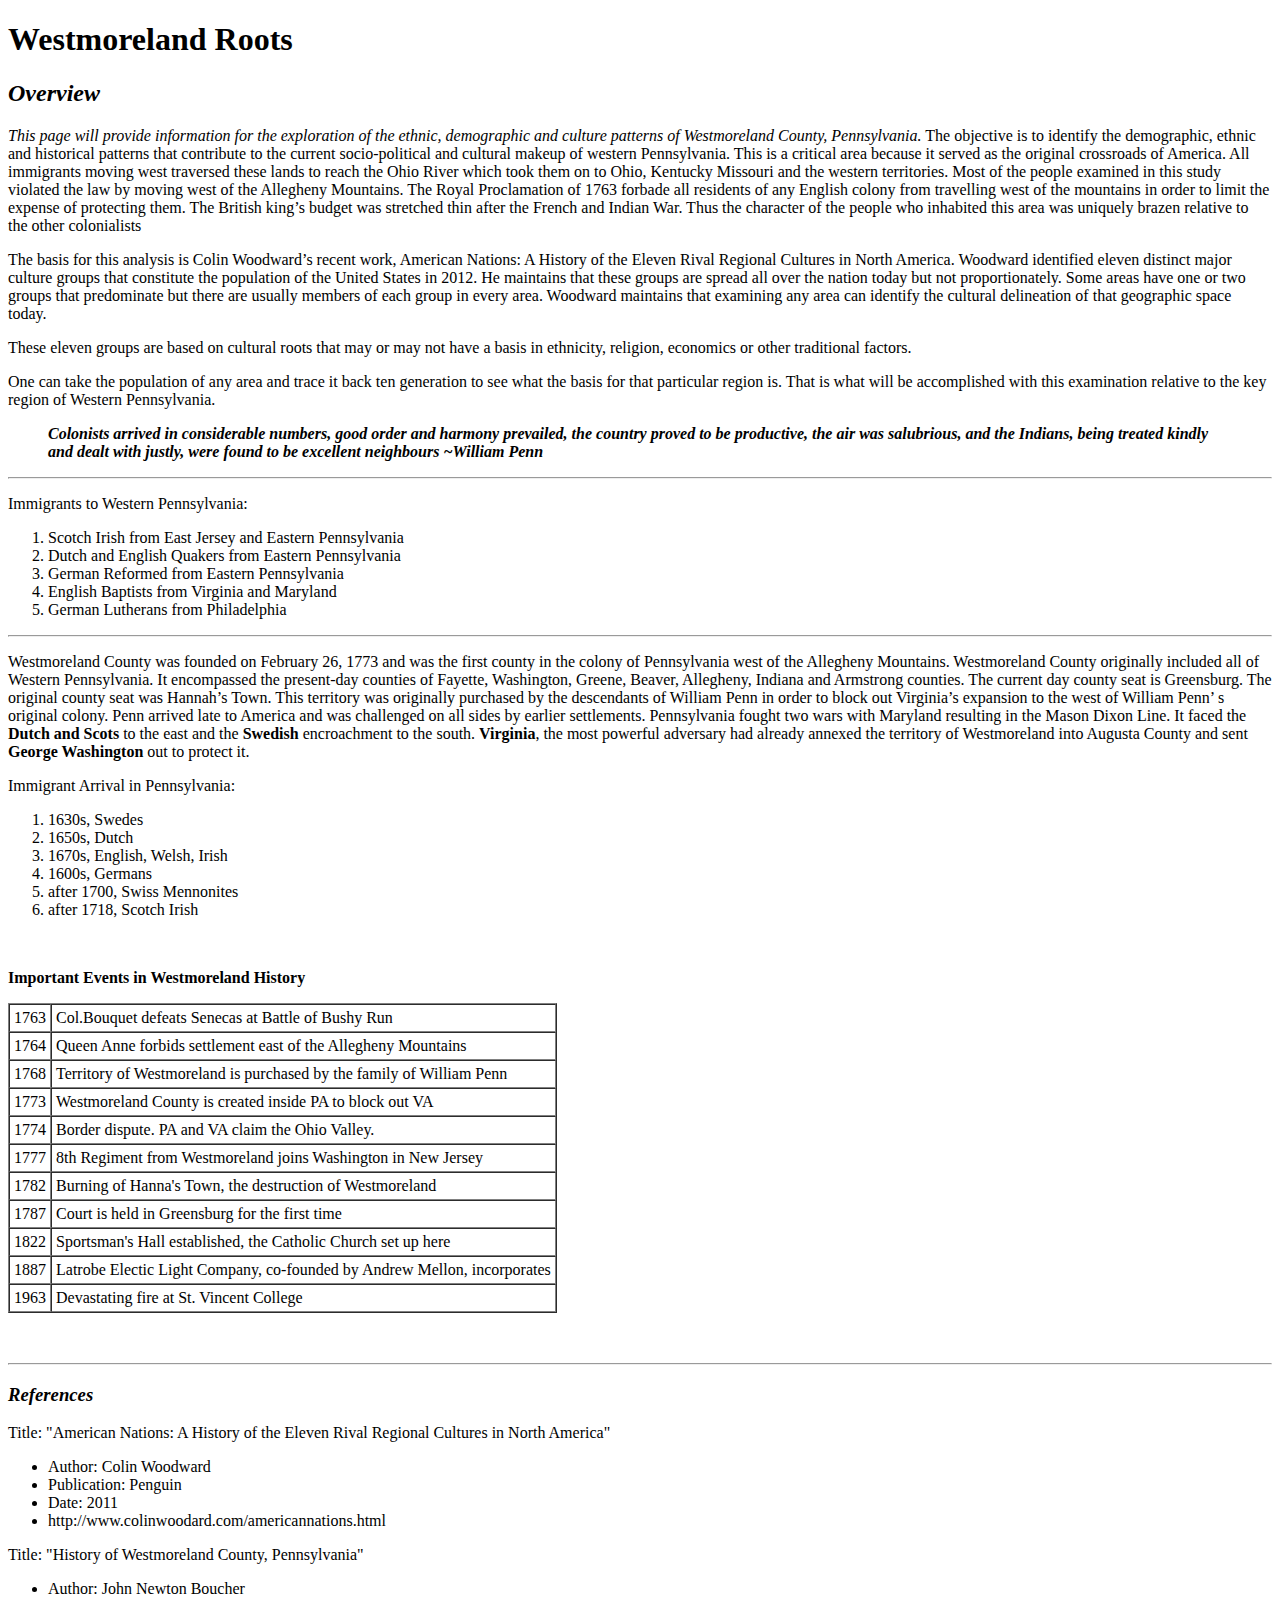
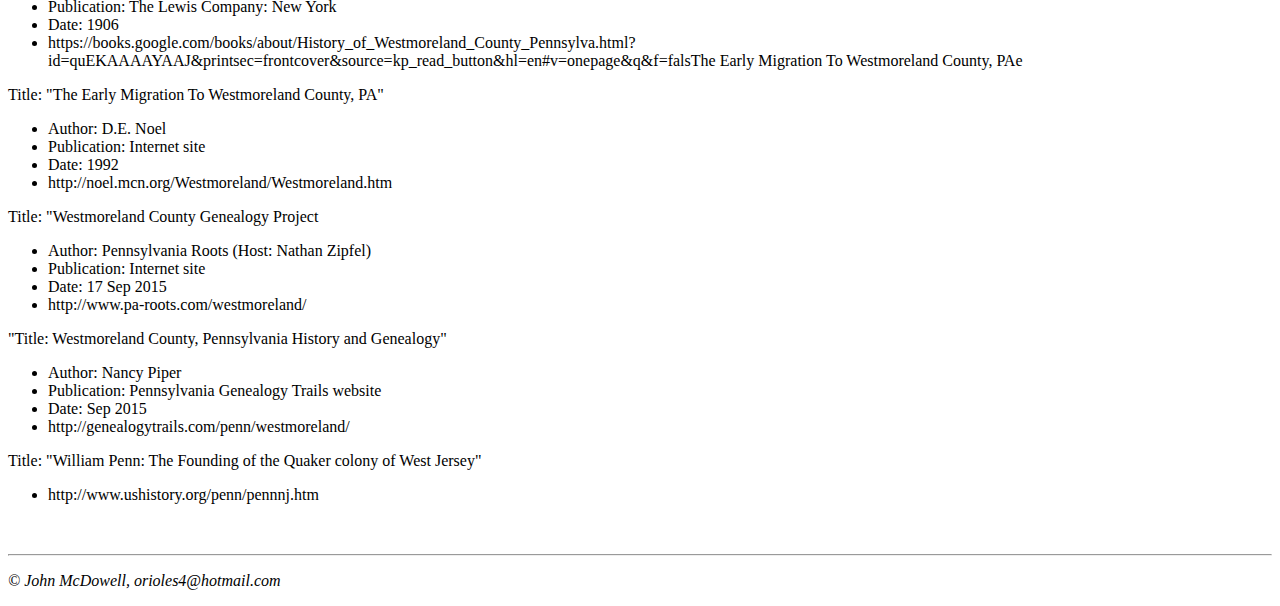
<file: index.html>
<!doctype html>
<html>

<head>
<meta charset="UTF-8">
<title>Westmoreland Roots</title>
<!-- This original content created by John McDowell 11 Feb 2019 -->
</head>

<body>
<h1>Westmoreland Roots</h1>
<h2><em>Overview</em></h2>

<p><em>This page will provide information for the exploration of the ethnic, demographic and culture patterns of Westmoreland County, Pennsylvania.</em> The objective 
is to identify the demographic, ethnic and historical patterns that contribute to the current socio-political and cultural makeup of western Pennsylvania. This is a 
critical area because it served as the original crossroads of America. All immigrants moving west traversed these lands to reach the Ohio River which took them on to 
Ohio, Kentucky Missouri and the western territories. Most of the people examined in this study violated the law by moving west of the Allegheny Mountains. The Royal 
Proclamation of 1763 forbade all residents of any English colony from travelling west of the mountains in order to limit the expense of protecting them. The British 
king’s budget was stretched thin after the French and Indian War. Thus the character of the people who inhabited this area was uniquely brazen relative to the other 
colonialists</p>


<p>The basis for this analysis is Colin Woodward’s recent work, American Nations: A History of the Eleven Rival Regional Cultures in North America. Woodward identified 
eleven distinct major culture groups that constitute the population of the United States in 2012. He maintains that these groups are spread all over the nation today but 
not proportionately. Some areas have one or two groups that predominate but there are usually members of each group in every area. Woodward maintains that examining any area can identify the cultural 
delineation of that geographic space today. </p>


<p>These eleven groups are based on cultural roots that may or may not have a basis in ethnicity, religion, economics or other traditional factors. </p>

<p>One can take the population of any area and trace it back ten generation to see what the basis for that particular region is. 
That is what will be accomplished with this examination relative to the key region of Western Pennsylvania.</p>


<blockquote>
  <p><em><strong>Colonists arrived in considerable numbers, good order and harmony prevailed, the country proved to be productive, the air was salubrious, and the Indians, being treated kindly and dealt with justly, were found to be excellent neighbours ~William Penn</strong></em></p>
</blockquote>

<hr>


<p>Immigrants to Western Pennsylvania:</p>
<ol>
  <li>Scotch Irish from East Jersey and Eastern Pennsylvania</li>
  <li>Dutch and English Quakers from Eastern Pennsylvania</li>
  <li>German Reformed from Eastern Pennsylvania</li>
  <li>English Baptists from Virginia and Maryland</li>
  <li>German Lutherans from Philadelphia</li>
</ol> 

<hr>

<p>Westmoreland County was founded on February 26, 1773 and was the first county
in the colony of Pennsylvania west of the Allegheny Mountains. Westmoreland 
County originally included all of Western Pennsylvania. It encompassed the 
present-day counties of Fayette, Washington, Greene, Beaver, Allegheny, Indiana
and Armstrong counties. The current day county seat is Greensburg. The original 
county seat was Hannah’s Town. This territory was originally purchased by the 
descendants of William Penn in order to block out Virginia’s expansion to the 
west of William Penn’ s original colony. Penn arrived late to America and was 
challenged on all sides by earlier settlements. Pennsylvania fought two wars 
with Maryland resulting in the Mason Dixon Line. It faced the <strong>Dutch and 
Scots</strong> to the east and the <strong>Swedish</strong> encroachment to the
south. <strong>Virginia</strong>, the most powerful adversary had already 
annexed the territory of Westmoreland into Augusta County and sent 
<strong>George Washington</strong> out to protect it. </p>




<p>Immigrant Arrival in Pennsylvania:</p>
<ol>
  <li>1630s, Swedes</li>
  <li>1650s, Dutch</li>
  <li>1670s, English, Welsh, Irish</li>
  <li>1600s, Germans</li>
  <li>after 1700, Swiss Mennonites</li>
  <li>after 1718, Scotch Irish</li>
</ol>


<p>&nbsp;</p>
<p><strong>Important Events in Westmoreland History</strong></p>
<table border="1" cellpadding="4" cellspacing="0">
  <tr>
    <td>1763</td>
    <td>Col.Bouquet defeats Senecas at Battle of Bushy Run</td>
  </tr><tr>
    <td>1764</td>
    <td>Queen Anne forbids settlement east of the Allegheny Mountains</td>
  </tr><tr>
    <td>1768</td>
    <td>Territory of Westmoreland is purchased by the family of William Penn</td>
  </tr>
  <tr>
    <td>1773</td>
    <td>Westmoreland County is created inside PA to block out VA </td>
  </tr>
  <tr>
    <td>1774</td>
    <td>Border dispute.  PA and VA claim the Ohio Valley. </td>
  </tr>
  <tr>
    <td>1777</td>
    <td>8th Regiment from Westmoreland joins Washington in New Jersey </td>
  </tr>
  <tr>
    <td>1782</td>
    <td>Burning of Hanna's Town, the destruction of Westmoreland </td>
  </tr>
  <tr>
    <td>1787</td>
    <td>Court is held in Greensburg for the first time </td>
  </tr>
  <tr>
    <td>1822</td>
    <td>Sportsman's Hall established, the Catholic Church set up here</td>
  <tr>
    <td>1887</td>
    <td>Latrobe Electic Light Company, co-founded by Andrew Mellon, incorporates</td>
  </tr>
  <tr>
    <td>1963</td>
    <td>Devastating fire at St. Vincent College </td>
  </tr>
</table>

<p>&nbsp;</p>
<hr>
<h3><em>References</em></h3>
<p>Title: "American Nations: A History of the Eleven Rival Regional Cultures in North America"</p>
<ul>
  <li>Author: Colin Woodward</li>
  <li>Publication: Penguin</li>
  <li>Date: 2011</li>
  <li>http://www.colinwoodard.com/americannations.html</li>
</ul>
<p>Title: "History of Westmoreland County, Pennsylvania"</p>
<ul>
  <li>Author: John Newton Boucher</li>
  <li>Publication: The Lewis Company:  New York</li>
  <li>Date: 1906</li>
  <li>https://books.google.com/books/about/History_of_Westmoreland_County_Pennsylva.html?id=quEKAAAAYAAJ&printsec=frontcover&source=kp_read_button&hl=en#v=onepage&q&f=falsThe Early Migration To Westmoreland County, PAe</li>
</ul>
<p>Title: "The Early Migration To Westmoreland County, PA" </p>
<ul>
  <li>Author: D.E. Noel</li>
  <li>Publication: Internet site</li>
  <li>Date: 1992</li>
  <li>http://noel.mcn.org/Westmoreland/Westmoreland.htm</li>
</ul>
<p>Title: "Westmoreland County Genealogy Project</p>
<ul>
  <li>Author: Pennsylvania Roots (Host: Nathan Zipfel)</li>
  <li>Publication: Internet site</li>
  <li>Date: 17 Sep 2015</li>
  <li>http://www.pa-roots.com/westmoreland/</li>
</ul>
<p>"Title: Westmoreland County, Pennsylvania History and Genealogy"</p>
<ul>
  <li>Author: Nancy Piper</li>
  <li>Publication: Pennsylvania Genealogy Trails website</li>
  <li>Date: Sep 2015</li>
  <li>http://genealogytrails.com/penn/westmoreland/</li>
</ul>
<p>Title: &quot;William Penn: The Founding of the Quaker colony of West Jersey&quot;</p>
<ul>
  <li>http://www.ushistory.org/penn/pennnj.htm</li>
</ul>
<p>&nbsp;</p>
<hr>
<p><em>&copy; John McDowell, orioles4@hotmail.com</em></p>
</body>

</html>
</file>
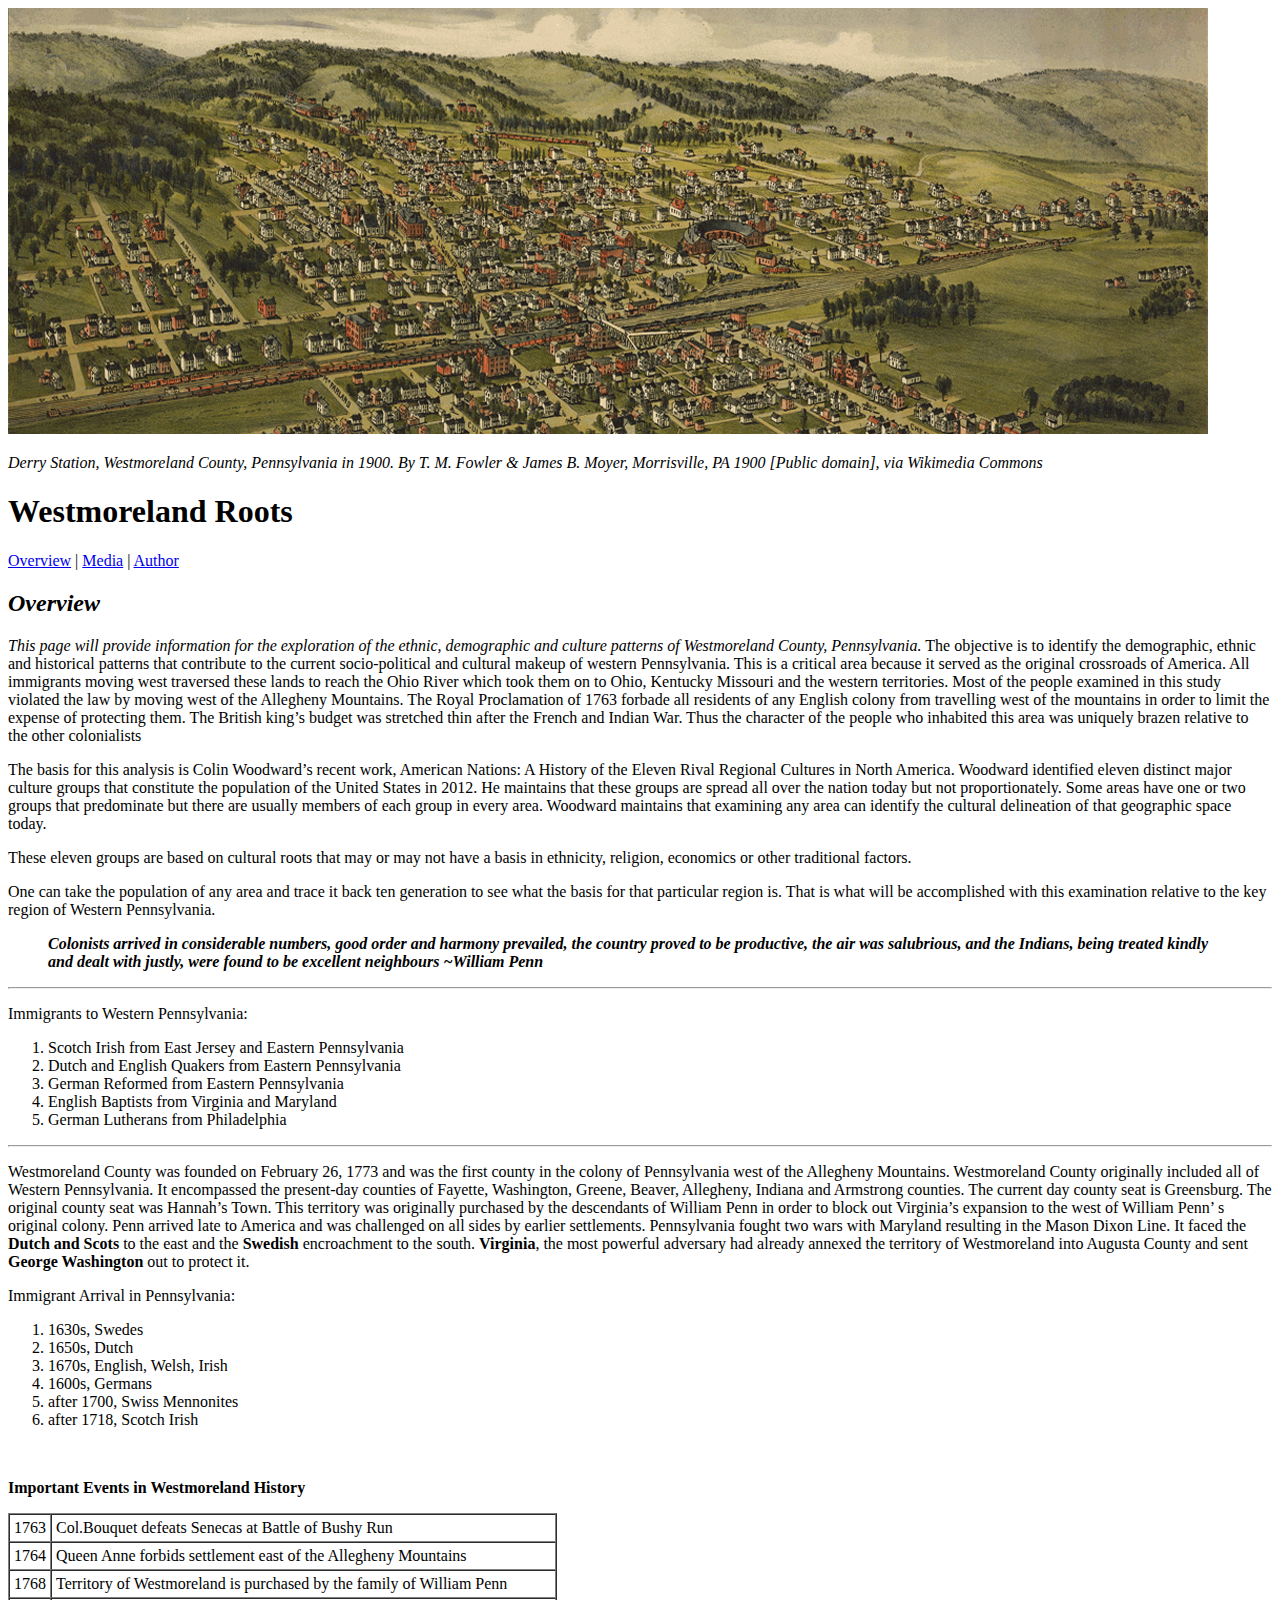
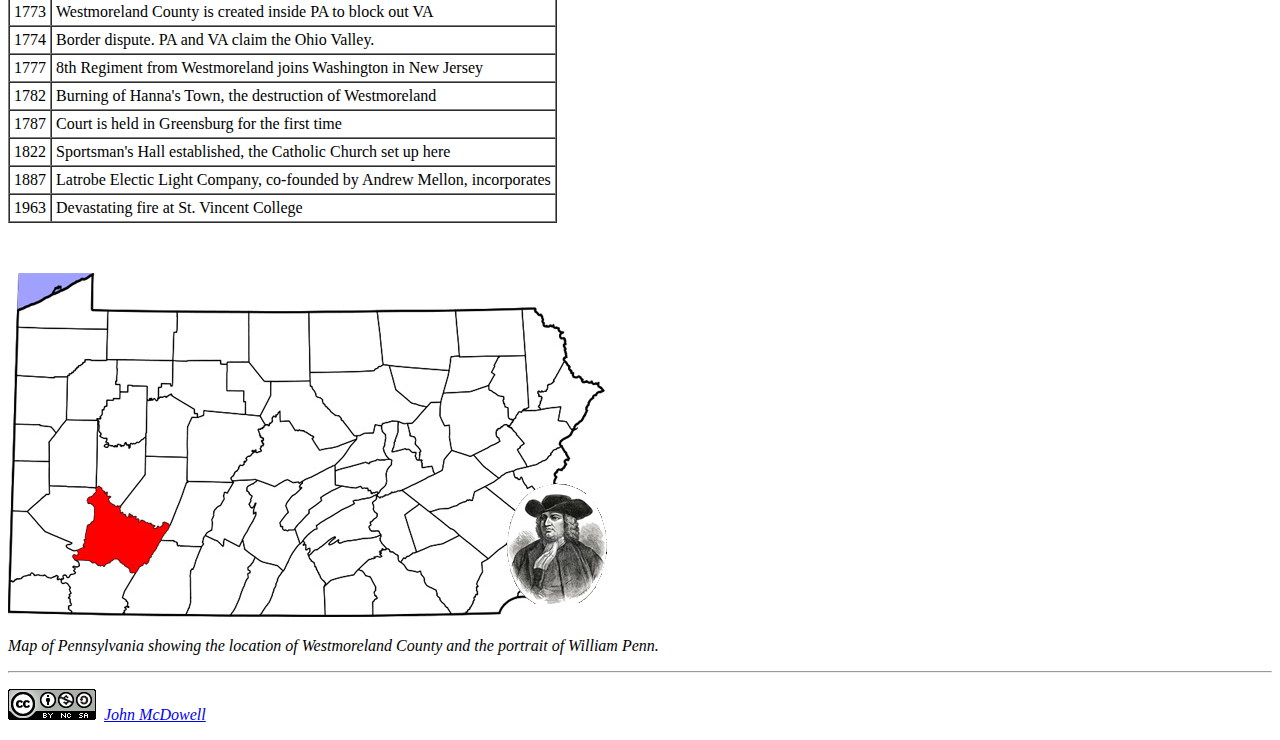
<file: lesson4_assignment/index.html>
<!doctype html>
<html>

<head>
<meta charset="UTF-8">
<title>Westmoreland Roots - Overview</title>
<!-- This original content created by John McDowell 27 Feb 2019 -->
</head>

<body>
<img src="images/derrystation.gif" width="1200" height="426" alt="Aerial view of Derry, Westmoreland County, Pennsylvania in 1900.">
    <p><em>Derry Station, Westmoreland County, Pennsylvania in 1900.  By T. M. Fowler & James B. Moyer, Morrisville, PA 1900 [Public domain], via Wikimedia Commons</em></p>
<h1>Westmoreland Roots</h1>
<p><a href="index.html">Overview</a> | <a href="media.html">Media</a> | <a href="author.html">Author</a></p>
<h2><em>Overview</em></h2>
<p><em>This page will provide information for the exploration of the ethnic, demographic and culture patterns of Westmoreland County, Pennsylvania.</em> The objective 
is to identify the demographic, ethnic and historical patterns that contribute to the current socio-political and cultural makeup of western Pennsylvania. This is a 
critical area because it served as the original crossroads of America. All immigrants moving west traversed these lands to reach the Ohio River which took them on to 
Ohio, Kentucky Missouri and the western territories. Most of the people examined in this study violated the law by moving west of the Allegheny Mountains. The Royal 
Proclamation of 1763 forbade all residents of any English colony from travelling west of the mountains in order to limit the expense of protecting them. The British 
king’s budget was stretched thin after the French and Indian War. Thus the character of the people who inhabited this area was uniquely brazen relative to the other 
colonialists</p>


<p>The basis for this analysis is Colin Woodward’s recent work, American Nations: A History of the Eleven Rival Regional Cultures in North America. Woodward identified 
eleven distinct major culture groups that constitute the population of the United States in 2012. He maintains that these groups are spread all over the nation today but 
not proportionately. Some areas have one or two groups that predominate but there are usually members of each group in every area. Woodward maintains that examining any area can identify the cultural 
delineation of that geographic space today. </p>


<p>These eleven groups are based on cultural roots that may or may not have a basis in ethnicity, religion, economics or other traditional factors. </p>

<p>One can take the population of any area and trace it back ten generation to see what the basis for that particular region is. 
That is what will be accomplished with this examination relative to the key region of Western Pennsylvania.</p>


<blockquote>
  <p><em><strong>Colonists arrived in considerable numbers, good order and harmony prevailed, the country proved to be productive, the air was salubrious, and the Indians, being treated kindly and dealt with justly, were found to be excellent neighbours ~William Penn</strong></em></p>
</blockquote>

<hr>


<p>Immigrants to Western Pennsylvania:</p>
<ol>
  <li>Scotch Irish from East Jersey and Eastern Pennsylvania</li>
  <li>Dutch and English Quakers from Eastern Pennsylvania</li>
  <li>German Reformed from Eastern Pennsylvania</li>
  <li>English Baptists from Virginia and Maryland</li>
  <li>German Lutherans from Philadelphia</li>
</ol> 

<hr>

<p>Westmoreland County was founded on February 26, 1773 and was the first county
in the colony of Pennsylvania west of the Allegheny Mountains. Westmoreland 
County originally included all of Western Pennsylvania. It encompassed the 
present-day counties of Fayette, Washington, Greene, Beaver, Allegheny, Indiana
and Armstrong counties. The current day county seat is Greensburg. The original 
county seat was Hannah’s Town. This territory was originally purchased by the 
descendants of William Penn in order to block out Virginia’s expansion to the 
west of William Penn’ s original colony. Penn arrived late to America and was 
challenged on all sides by earlier settlements. Pennsylvania fought two wars 
with Maryland resulting in the Mason Dixon Line. It faced the <strong>Dutch and 
Scots</strong> to the east and the <strong>Swedish</strong> encroachment to the
south. <strong>Virginia</strong>, the most powerful adversary had already 
annexed the territory of Westmoreland into Augusta County and sent 
<strong>George Washington</strong> out to protect it. </p>




<p>Immigrant Arrival in Pennsylvania:</p>
<ol>
  <li>1630s, Swedes</li>
  <li>1650s, Dutch</li>
  <li>1670s, English, Welsh, Irish</li>
  <li>1600s, Germans</li>
  <li>after 1700, Swiss Mennonites</li>
  <li>after 1718, Scotch Irish</li>
</ol>


<p>&nbsp;</p>
<p><strong>Important Events in Westmoreland History</strong></p>
<table border="1" cellpadding="4" cellspacing="0">
  <tr>
    <td>1763</td>
    <td>Col.Bouquet defeats Senecas at Battle of Bushy Run</td>
  </tr><tr>
    <td>1764</td>
    <td>Queen Anne forbids settlement east of the Allegheny Mountains</td>
  </tr><tr>
    <td>1768</td>
    <td>Territory of Westmoreland is purchased by the family of William Penn</td>
  </tr>
  <tr>
    <td>1773</td>
    <td>Westmoreland County is created inside PA to block out VA </td>
  </tr>
  <tr>
    <td>1774</td>
    <td>Border dispute.  PA and VA claim the Ohio Valley. </td>
  </tr>
  <tr>
    <td>1777</td>
    <td>8th Regiment from Westmoreland joins Washington in New Jersey </td>
  </tr>
  <tr>
    <td>1782</td>
    <td>Burning of Hanna's Town, the destruction of Westmoreland </td>
  </tr>
  <tr>
    <td>1787</td>
    <td>Court is held in Greensburg for the first time </td>
  </tr>
  <tr>
    <td>1822</td>
    <td>Sportsman's Hall established, the Catholic Church set up here</td>
  <tr>
    <td>1887</td>
    <td>Latrobe Electic Light Company, co-founded by Andrew Mellon, incorporates</td>
  </tr>
  <tr>
    <td>1963</td>
    <td>Devastating fire at St. Vincent College </td>
  </tr>
</table>
<p>&nbsp;</p>

<img src="images/penn2.jpg" width="599" height="344" alt="Map showing location of Westmoreland in Pa">
    <p><em>Map of Pennsylvania showing the location of Westmoreland County and the portrait of William Penn.</em></p>

<hr>
<p><img src="images/creative_commons.png" width="88" height="31" alt="Creative Commons icon"><em> &nbsp;<a href="mailto:orioles4@hotmail.com">John McDowell</a></em></p>
</body>

</html>
</file>
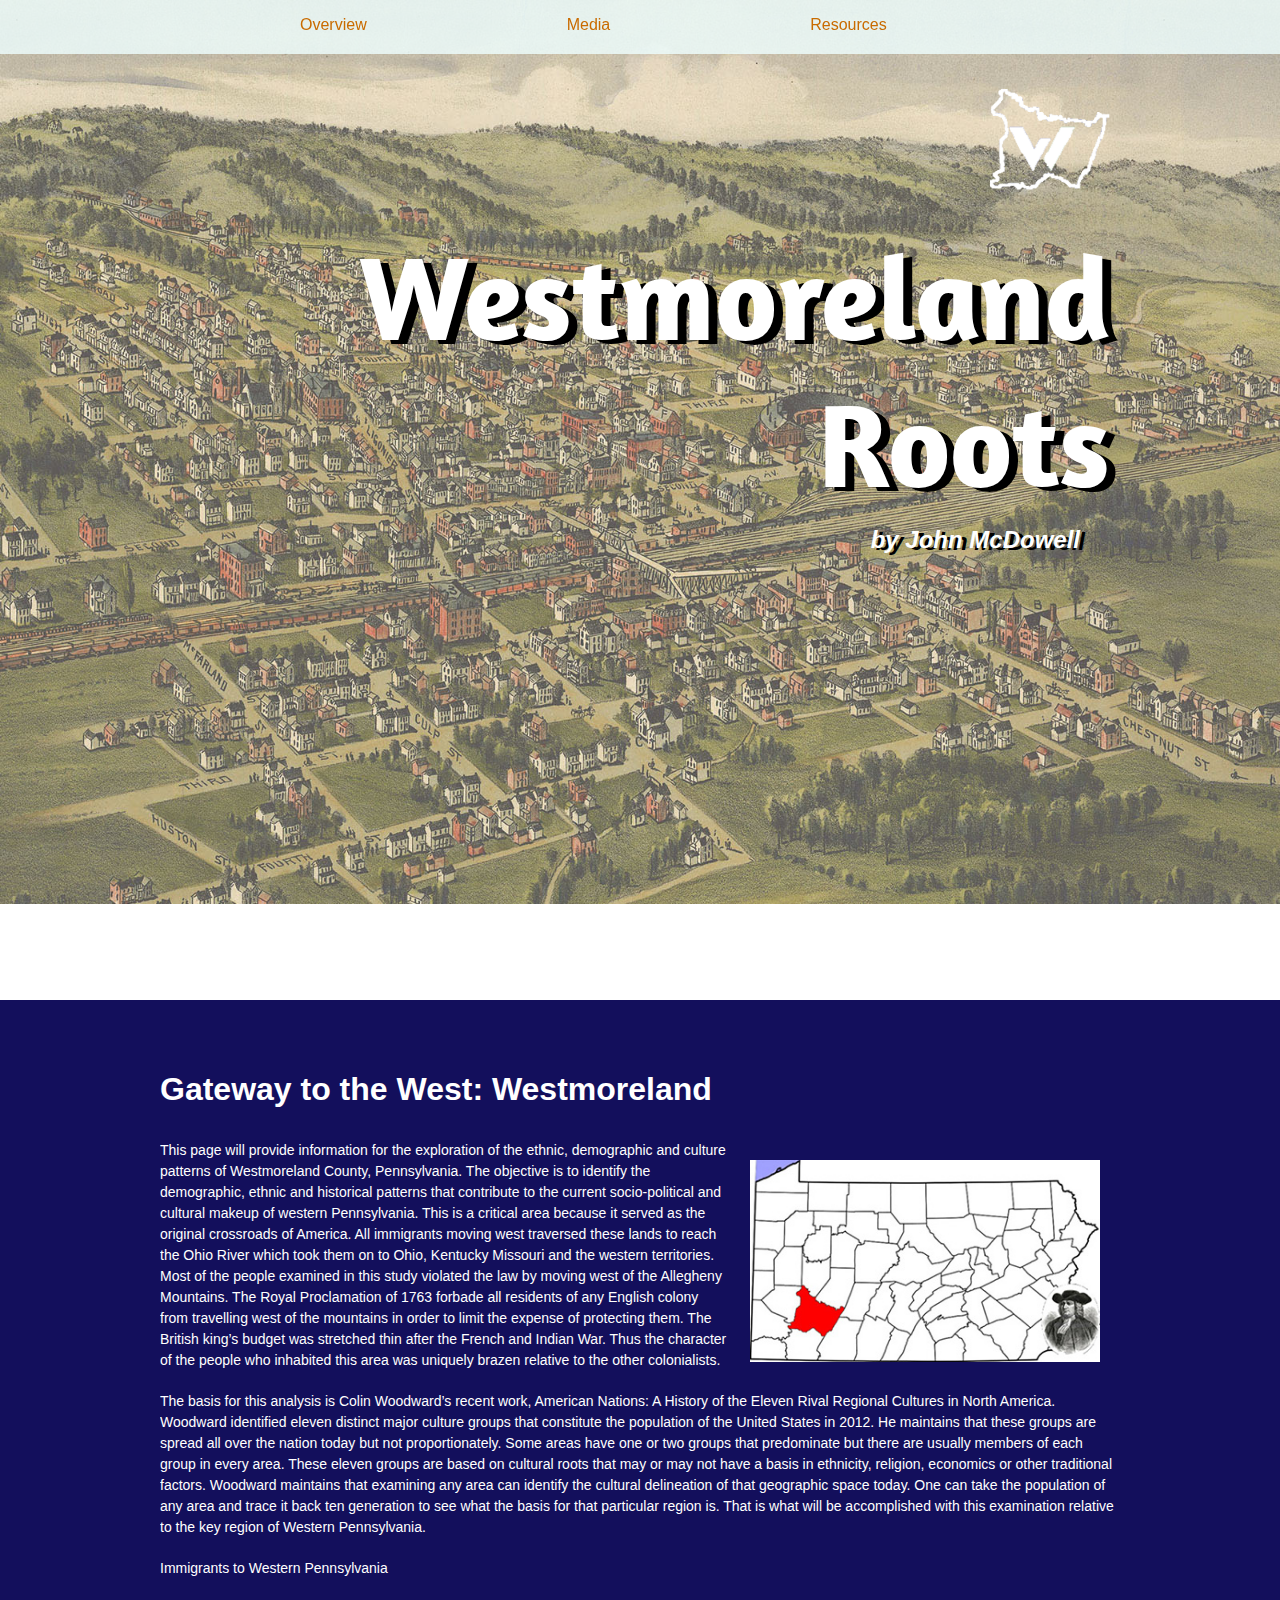
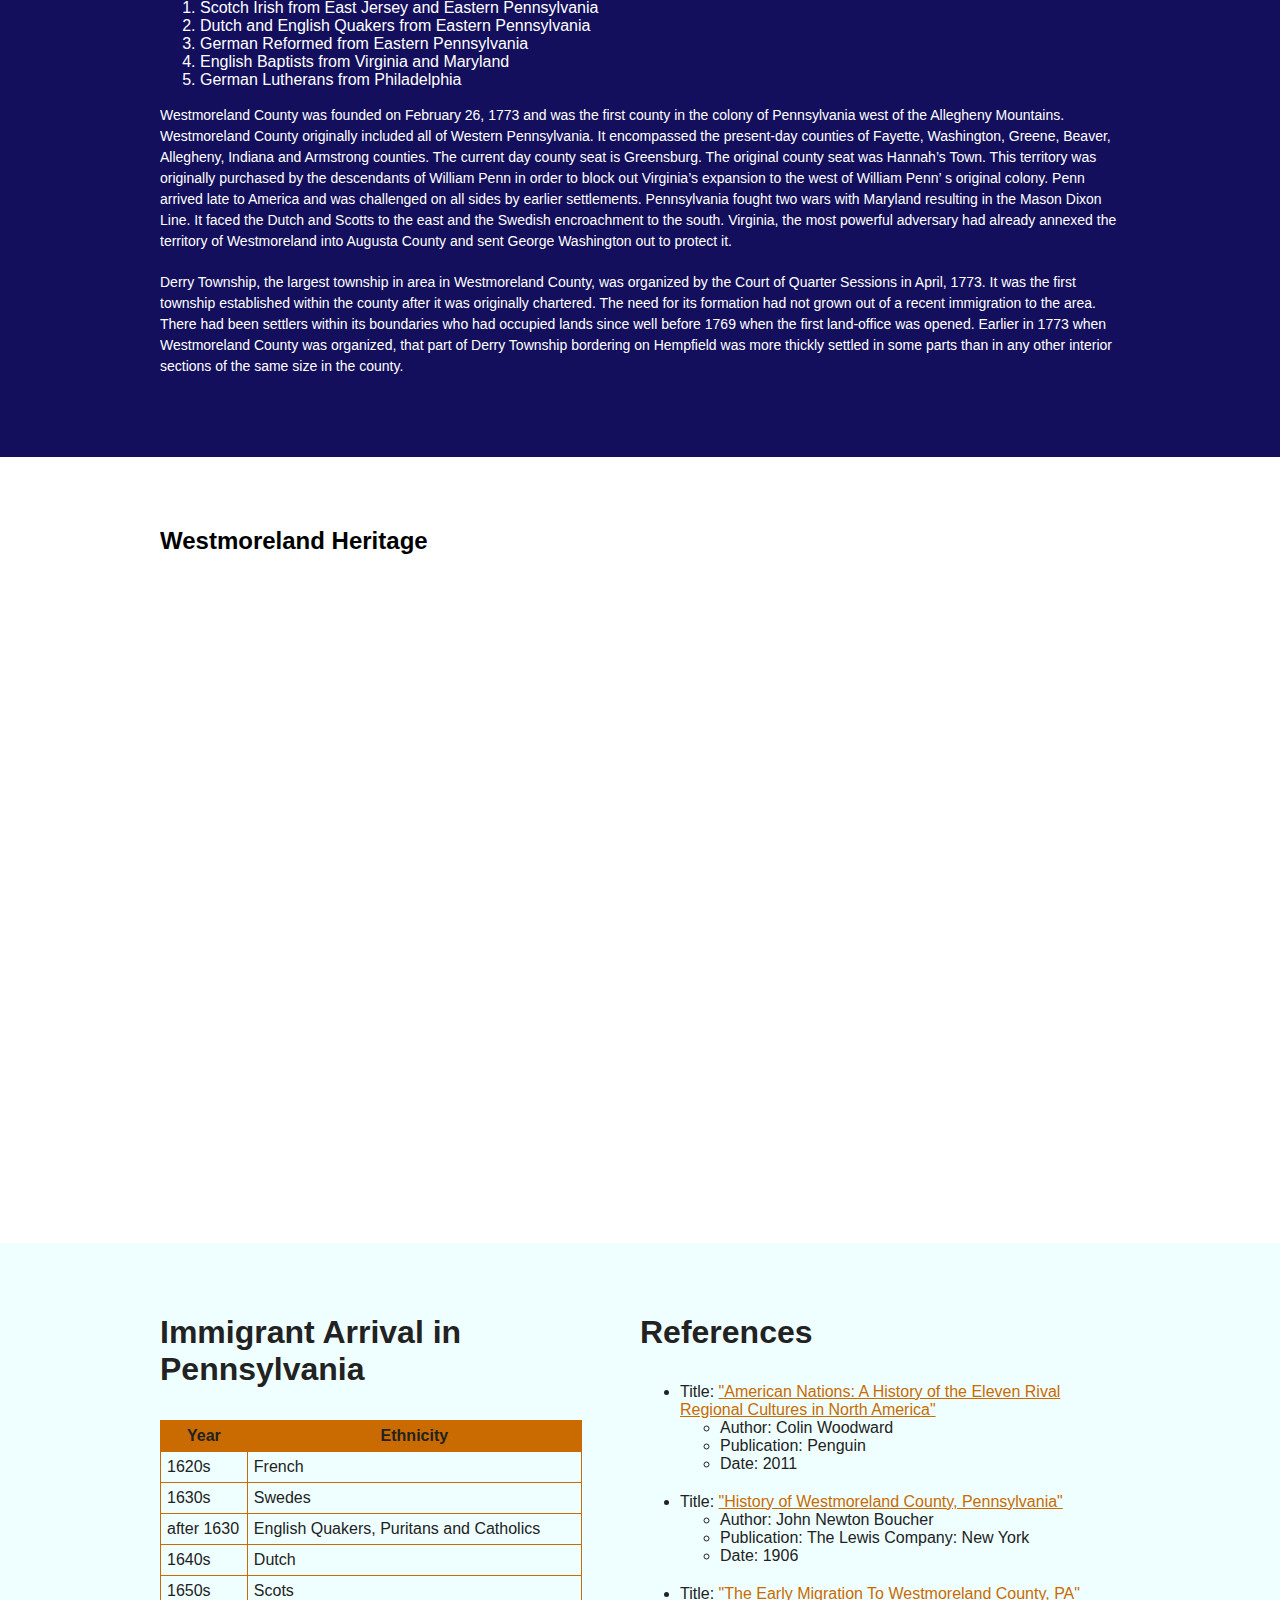
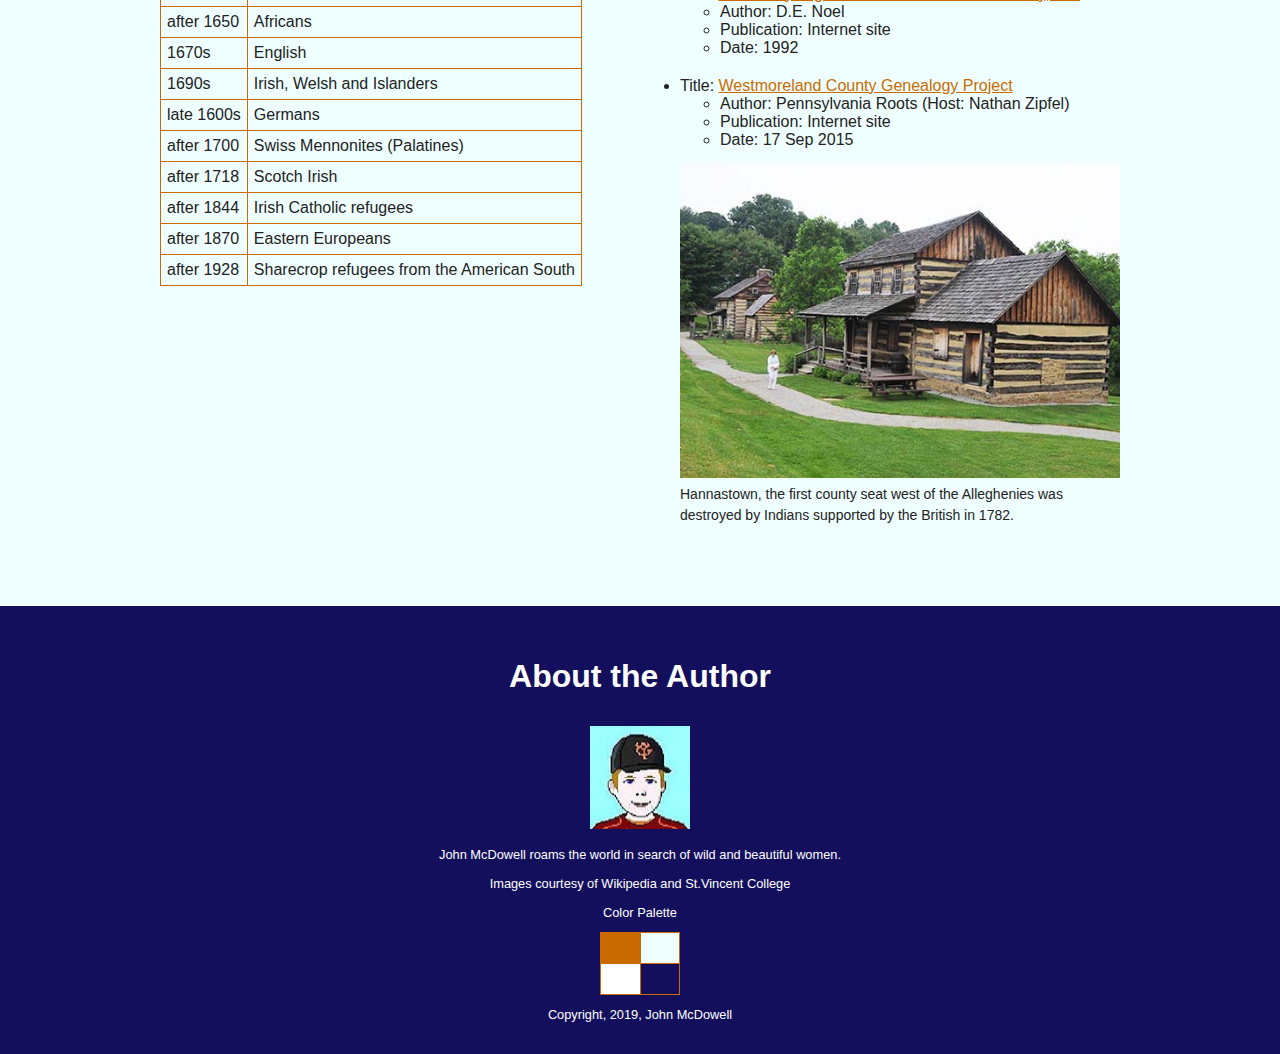
<file: lesson7_project_2/index.html>
<!DOCTYPE html>
<html>
<head>
    <meta charset="UTF-8">
    <title>Westmoreland Roots</title>
    <link href="style.css" rel="stylesheet" type="text/css">
    <link href='http://fonts.googleapis.com/css?family=Amaranth' rel='stylesheet' type='text/css'>
    <link rel="shortcut icon" href="favicon.ico" >
</head>

<body>

<!------------- SPLASH SECTION -------------------->
<section id="splash">  <!-- splash section provides background for navbar and title-page -->
<!--Navigation Bar holds Navigation Buttons -->
<div id="navbar">
	<div class="container">  <!-- container keeps everything aligned and centered no matter what the window size -->
		<ul  id="menu">
			<!-- button class provides button-like appearance and scrolling javascript (see bottom of html code) -->
			<li><a href="#overview" class="button">Overview</a></li>
			<li><a href="#video" class="button">Media</a></li>
   			<li><a href="#discography" class="button">Resources</a></li>
		</ul>
	</div> <!-- end container -->
</div> <!-- end navbar -->

<!-- Title page -->
<div id="title-page"> <!-- Used to style the title and subtitle -->
    <div class="container"> 
        <h1><img src="images/w.gif" width="120" height="104" alt=""/><br>
        Westmoreland<br>Roots</h1>
        <h3>by John McDowell</h3>
    </div> <!-- end container -->
</div> <!-- end title-page -->
 </section> <!-- end SPLASH section -->

<!------------- OVERVIEW SECTION -------------------->
<section id="overview">
    <div class="container"><!-- Every section uses a container to keep everything aligned and centered  -->
    	<h1>Gateway to the West:  Westmoreland</h1>
    	<img src="images/penn3.jpg" width="350" class="fltright"> <!-- fltright class alignes image on right and adds margin -->
			<p>This page will provide information for the exploration of the ethnic, demographic and culture patterns of Westmoreland County, Pennsylvania.  The objective is to identify the demographic, ethnic and historical patterns that contribute to the current socio-political and cultural makeup of western Pennsylvania.  This is a critical area because it served as the original crossroads of America.  All immigrants moving west traversed these lands to reach the Ohio River which took them on to Ohio, Kentucky Missouri and the western territories.  Most of the people examined in this study violated the law by moving west of the Allegheny Mountains.  The Royal Proclamation of 1763 forbade all residents of any English colony from travelling west of the mountains in order to limit the expense of protecting them.  The British king’s budget was stretched thin after the French and Indian War.  Thus the character of the people who inhabited this area was uniquely brazen relative to the other colonialists. </p>
			<p>The basis for this analysis is Colin Woodward’s recent work, American Nations: A History of the Eleven Rival Regional Cultures in North America.  Woodward identified eleven distinct major culture groups that constitute the population of the United States in 2012.  He maintains that these groups are spread all over the nation today but not proportionately.  Some areas have one or two groups that predominate but there are usually members of each group in every area.  These eleven groups are based on cultural roots that may or may not have a basis in ethnicity, religion, economics or other traditional factors.  Woodward maintains that examining any area can identify the cultural delineation of that geographic space today.  One can take the population of any area and trace it back ten generation to see what the basis for that particular region is.  That is what will be accomplished with this examination relative to the key region of Western Pennsylvania.   </p>
			<p>Immigrants to Western Pennsylvania</p>
			<ol>
			  <li>Scotch Irish from East Jersey and Eastern Pennsylvania</li>
			  <li>Dutch and English Quakers from Eastern Pennsylvania</li>
			  <li>German Reformed from Eastern Pennsylvania</li>
			  <li>English Baptists from Virginia and Maryland</li>
			  <li>German Lutherans from Philadelphia</li>
			</ol>
			<p>Westmoreland County was founded on February 26, 1773 and was the first county in the colony of Pennsylvania west of the Allegheny Mountains.  Westmoreland County originally included all of Western Pennsylvania.  It encompassed the present-day counties of Fayette, Washington, Greene, Beaver, Allegheny, Indiana and Armstrong counties. The current day county seat is Greensburg.  The original county seat was Hannah’s Town.  This territory was originally purchased by the descendants of William Penn in order to block out Virginia’s expansion to the west of William Penn’ s original colony.  Penn arrived late to America and was challenged on all sides by earlier settlements.  Pennsylvania fought two wars with Maryland resulting in the Mason Dixon Line.  It faced the Dutch and Scotts to the east and the Swedish encroachment to the south.  Virginia, the most powerful adversary had already annexed the territory of Westmoreland into Augusta County and sent George Washington out to protect it.  </p>
			<p>Derry Township, the largest township in area in Westmoreland County, was organized by the Court of Quarter Sessions in April, 1773.  It was the first township established within the county after it was originally chartered.  The need for its formation had not grown out of a recent immigration to the area.  There had been settlers within its boundaries who had occupied lands since well before 1769 when the first land-office was opened.  Earlier in 1773 when Westmoreland County was organized, that part of Derry Township bordering on Hempfield was more thickly settled in some parts than in any other interior sections of the same size in the county.  </p></p>
	</div> <!-- end container -->
</section><!--end OVERVIEW section -->

<!------------- VIDEO SECTION -------------------->
<section id="video">
    <div class="container">        
		<h2>Westmoreland Heritage</h2><br>
        <!-- the below code is provided by YouTube to embedded movies (share > embed) -->
        <!-- include http: in src if previewing on your own computer, remove it when you upload to server -->
		<iframe width="853" height="480" src="https://www.youtube.com/embed/gpUq24GeC2M?feature=player_embedded" frameborder="0" allowfullscreen></iframe>
        <p>&nbsp;</p>
        <p>&nbsp;</p> <!-- too lazy to add padding-bottom to stylesheet -->
	</div> <!-- end container -->
</section>

<!------------- DISCOGRAPHY SECTION -------------------->
<section id="discography">
    <div class="container">
    	<div class="half_container"> <!-- format in two columns / begin first column -->
		<h1>Immigrant Arrival in Pennsylvania</h1>
		<table>
  			<tr>
            	<th>Year </th><th>Ethnicity</th>
			</tr>
  			</tr><tr>
   				<td rowspan="1" valign="top">1620s</td>
    			<td>French</td>
  			</tr>
			<tr>
   				<td rowspan="1" valign="top">1630s</td>
    			<td>Swedes </td>
  			</tr>
			<tr>
			<td rowspan="1" valign="top"> after 1630</td>
			<td>English Quakers, Puritans and Catholics</td>
			</tr>
 			<tr>
    			<td rowspan="1" valign="top">1640s</td>
    			<td>Dutch </td>
  			</tr>
  			<tr>
    			<td rowspan="1" valign="top">1650s</td>
    			<td>Scots</td>
  			</tr>
			<tr>
    			<td rowspan="1" valign="top">after 1650</td>
    			<td>Africans</td>
  			</tr>				
  			<tr>
    			<td rowspan="1" valign="top">1670s</td>
    			<td>English</td>
  			</tr>
  			<tr>
    			<td rowspan="1" valign="top">1690s</td>
    			<td>Irish, Welsh and Islanders</td>
			</tr>
			<tr>
    			<td rowspan="1" valign="top">late 1600s</td>
    			<td>Germans</td>
  			</tr>
			<tr>
    			<td rowspan="1" valign="top">after 1700</td>
    			<td>Swiss Mennonites (Palatines)</td>
  			</tr>
			<tr>
    			<td rowspan="1" valign="top">after 1718</td>
    			<td>Scotch Irish</td>
  			</tr>
			<tr>
    			<td rowspan="1" valign="top">after 1844</td>
    			<td>Irish Catholic refugees</td>
  			</tr>
			<tr>
    			<td rowspan="1" valign="top">after 1870</td>
    			<td>Eastern Europeans</td>
  			</tr>
			<tr>
    			<td rowspan="1" valign="top">after 1928</td>
    			<td>Sharecrop refugees from the American South</td>
  			</tr>
		</table>
			<p>&nbsp;</p>
	</div> <!--end half_container / 1st column-->
	<div class="half_container"> <!-- begin 2nd column -->
   		<h1>References</h1>
			<ul>
			<li>Title: <a href="http://www.colinwoodard.com/americannations.html" target="_blank">"American Nations: A History of the Eleven Rival Regional Cultures in North America"</a>
		    <ul> <!-- list in a list -->
				<li>Author: Colin Woodward</li>
				<li>Publication: Penguin</li>
				<li>Date: 2011</li>
			</ul>
			<p>
			<li>Title: <a href="https://books.google.com/books/about/History_of_Westmoreland_County_Pennsylva.html?id=quEKAAAAYAAJ&printsec=frontcover&source=kp_read_button&hl=en#v=onepage&q&f=falsThe Early Migration To Westmoreland County, PAe" target="_blank">"History of Westmoreland County, Pennsylvania"</a>
			<ul>
			  <li>Author: John Newton Boucher</li>
			  <li>Publication: The Lewis Company:  New York</li>
			  <li>Date: 1906</li>
			</ul>
			<p>
			<li>Title: <a href="http://noel.mcn.org/Westmoreland/Westmoreland.htm" target="_blank">"The Early Migration To Westmoreland County, PA" </a>
			<ul>
			  <li>Author: D.E. Noel</li>
			  <li>Publication: Internet site</li>
			  <li>Date: 1992</li>
			</ul>
			<p>
			<li>Title:  <a href="http://www.pa-roots.com/westmoreland/" target="_blank">Westmoreland County Genealogy Project</a>
			<ul>
			  <li>Author: Pennsylvania Roots (Host: Nathan Zipfel)</li>
			  <li>Publication: Internet site</li>
			  <li>Date: 17 Sep 2015</li>
			</ul>
			<p>
		<img src="images/hannastown.jpg" width="100%"><br>Hannastown, the first county seat west of the Alleghenies was destroyed by Indians supported by the British in 1782.
	</div> <!--end half_container / 2nd column-->
</div> <!-- end container -->
</section> <!-- end DISCOGRAPHY section


<!------------- FOOTER SECTION -------------------->

<section id="footer">
	<div class="container">
		<div id="credits">  <!-- credits id allows for styling of footer content --> 
            <h1>About the Author</h1>
            <p><img src="images/mcdowell.jpg" width="100" height="103" alt="Portrait of John McDowell"></p>
            <p>John McDowell roams the world in search of wild and beautiful women.</p>
            <p>Images courtesy of Wikipedia and St.Vincent College            </p>
            <p>Color Palette </p>
            <table width="80">
                <tr>
                    <td bgcolor="#C96B00">&nbsp;</td>
                    <td bgcolor="#EFFFFF">&nbsp;</td>
                </tr>
                <tr>
                    <td bgcolor="#fff">&nbsp;</td>
                    <td bgcolor="#130F5C">&nbsp;</td>
                </tr>
            </table>
            <p>Copyright, 2019, John McDowell</p>
		</div> <!-- end credits section -->
	</div> <!-- end container section -->
</section> <!-- end footer -->
</body>
</html>
</file>
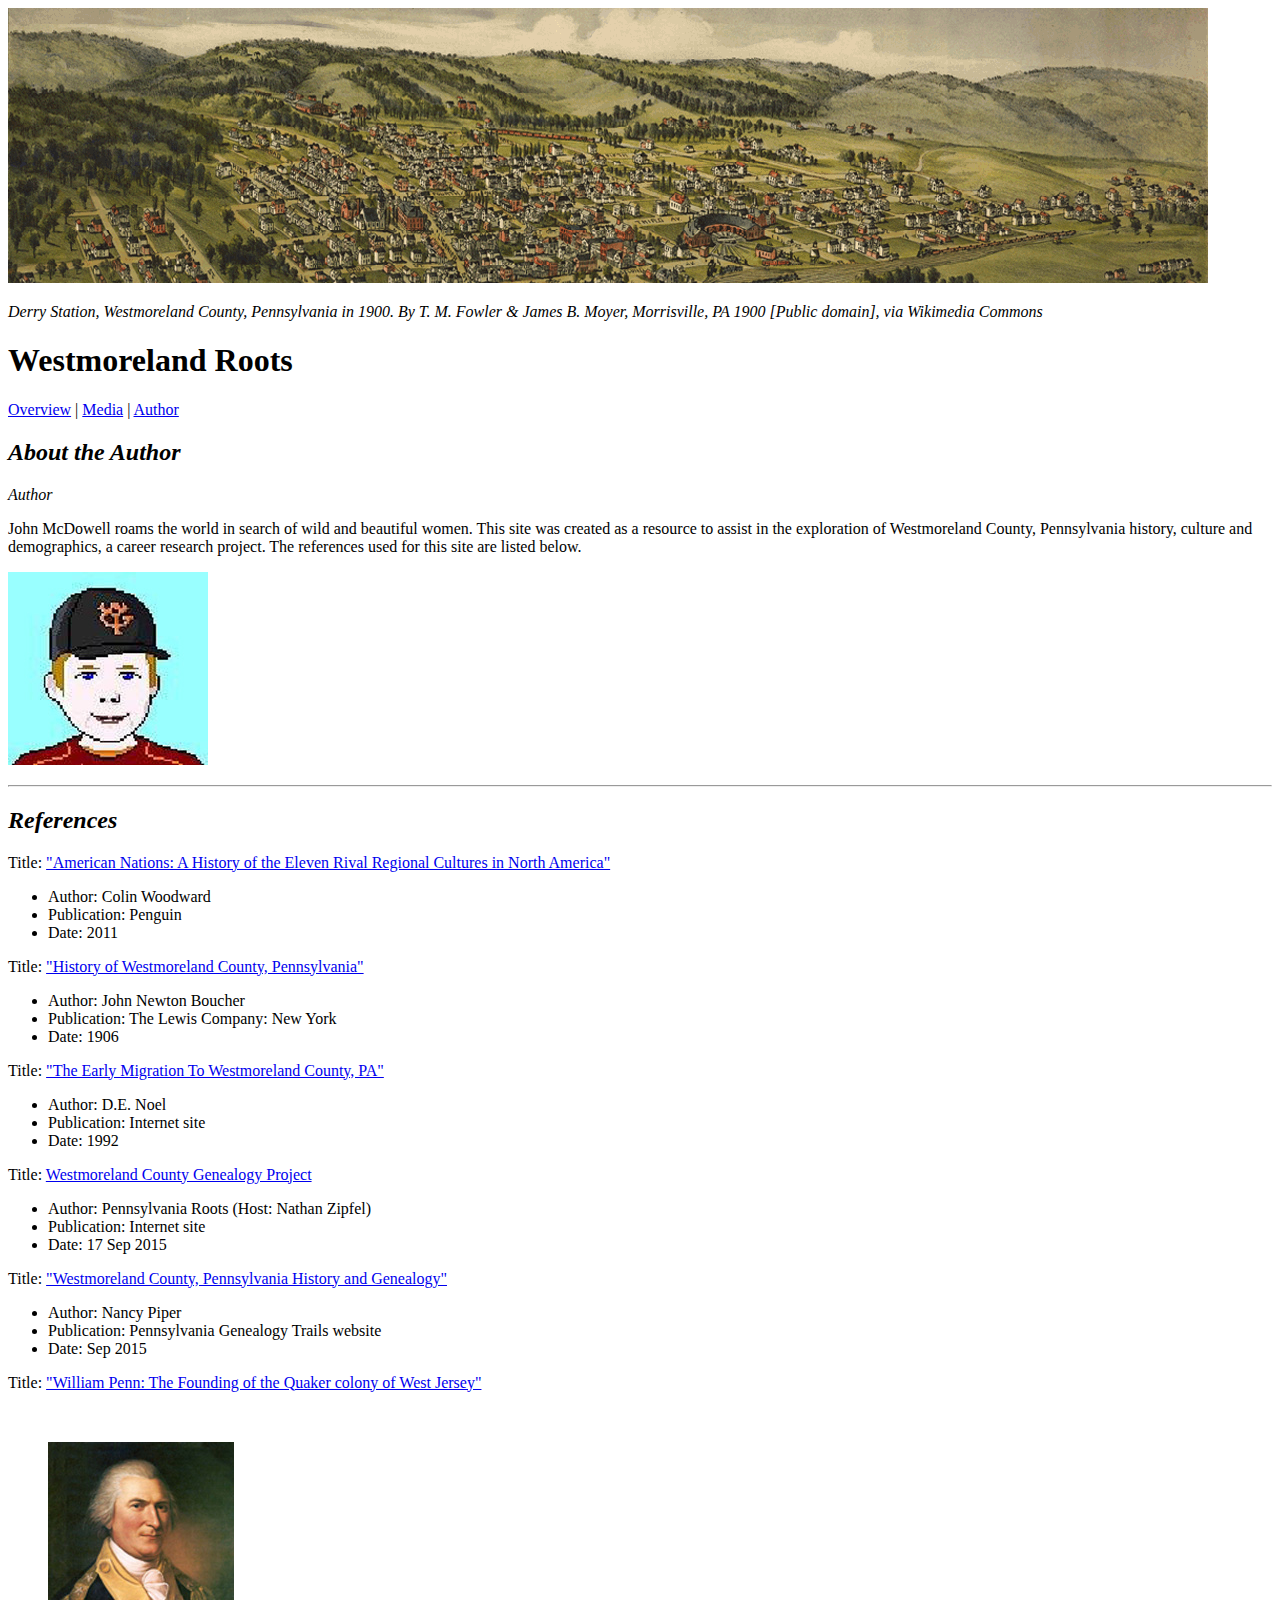
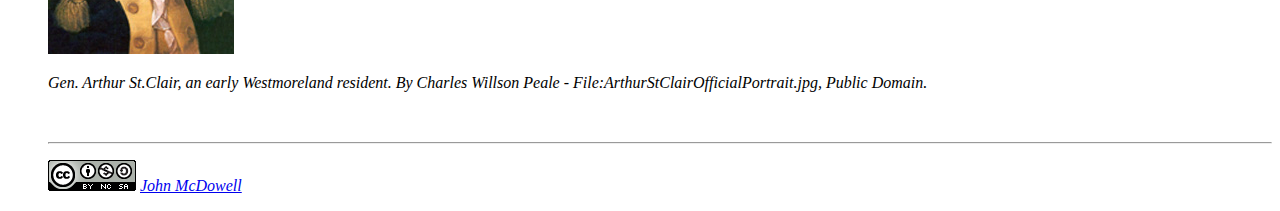
<file: lesson4_assignment/author.html>
<!doctype html>
<html>

<head>
<meta charset="UTF-8">
<title>Westmoreland Roots - Overview</title>
<!-- This original content created by John McDowell 27 Feb 2019 -->
</head>

<body>
<img src="images/derrystation2.gif" width="1200" height="275" alt="Aerial view of Derry, Westmoreland County, Pennsylvania in 1900.">
    <p><em>Derry Station, Westmoreland County, Pennsylvania in 1900.  By T. M. Fowler & James B. Moyer, Morrisville, PA 1900 [Public domain], via Wikimedia Commons</em></p>
<h1>Westmoreland Roots</h1>
<p><a href="index.html">Overview</a> | <a href="media.html">Media</a> | <a href="author.html">Author</a></p>

<h2><em>About the Author</em></h2>
<p><em>Author</em></p>
<p>John McDowell roams the world in search of wild and beautiful women. This site was created as a resource to assist in the exploration of Westmoreland County, Pennsylvania history, culture and demographics, a career research project. The references used for this site are listed below.</p>
<p><img src="images/mcdowell2.jpg" width="200" height="193" alt="John McDowell, Author and enigmatic gadfly"></p>    
<hr>
<h2><em>References</em></h2>
<p>Title: <a href="http://www.colinwoodard.com/americannations.html" target="_blank">"American Nations: A History of the Eleven Rival Regional Cultures in North America"</a>  </p>
<ul>
  <li>Author: Colin Woodward</li>
  <li>Publication: Penguin</li>
  <li>Date: 2011</li>
</ul>
<p>Title: <a href="https://books.google.com/books/about/History_of_Westmoreland_County_Pennsylva.html?id=quEKAAAAYAAJ&printsec=frontcover&source=kp_read_button&hl=en#v=onepage&q&f=falsThe Early Migration To Westmoreland County, PAe" target="_blank">"History of Westmoreland County, Pennsylvania"</a></p>
<ul>
  <li>Author: John Newton Boucher</li>
  <li>Publication: The Lewis Company:  New York</li>
  <li>Date: 1906</li>
</ul>
<p>Title: <a href="http://noel.mcn.org/Westmoreland/Westmoreland.htm" target="_blank">"The Early Migration To Westmoreland County, PA" </a></p>
<ul>
  <li>Author: D.E. Noel</li>
  <li>Publication: Internet site</li>
  <li>Date: 1992</li>
</ul>
<p>Title:  <a href="http://www.pa-roots.com/westmoreland/" target="_blank">Westmoreland County Genealogy Project</a>  </p>
<ul>
  <li>Author: Pennsylvania Roots (Host: Nathan Zipfel)</li>
  <li>Publication: Internet site</li>
  <li>Date: 17 Sep 2015</li>
</ul>
<p>Title: <a href="http://genealogytrails.com/penn/westmoreland/" target="_blank">"Westmoreland County, Pennsylvania History and Genealogy"</a></p>
<ul>
  <li>Author: Nancy Piper</li>
  <li>Publication: Pennsylvania Genealogy Trails website</li>
  <li>Date: Sep 2015</li>
</ul>
<p>Title: <a href="http://www.ushistory.org/penn/pennnj.htm" target="_blank">&quot;William Penn: The Founding of the Quaker colony of West Jersey&quot;</a></p>
<ul>
<p>&nbsp;</p>
<img src="images/stclair.jpg" width="186" height="212" alt="Gen StClair">
<p><em>Gen. Arthur St.Clair, an early Westmoreland resident. By Charles Willson Peale - File:ArthurStClairOfficialPortrait.jpg, Public Domain. </em></p>
<p>&nbsp;</p>
<hr>
<p><img src="images/creative_commons.png" width="88" height="31" alt="Creative Commons icon"><em> <a href="mailto:orioles4@hotmail.com">John McDowell</a></em></p>
</body>

</html>
</file>
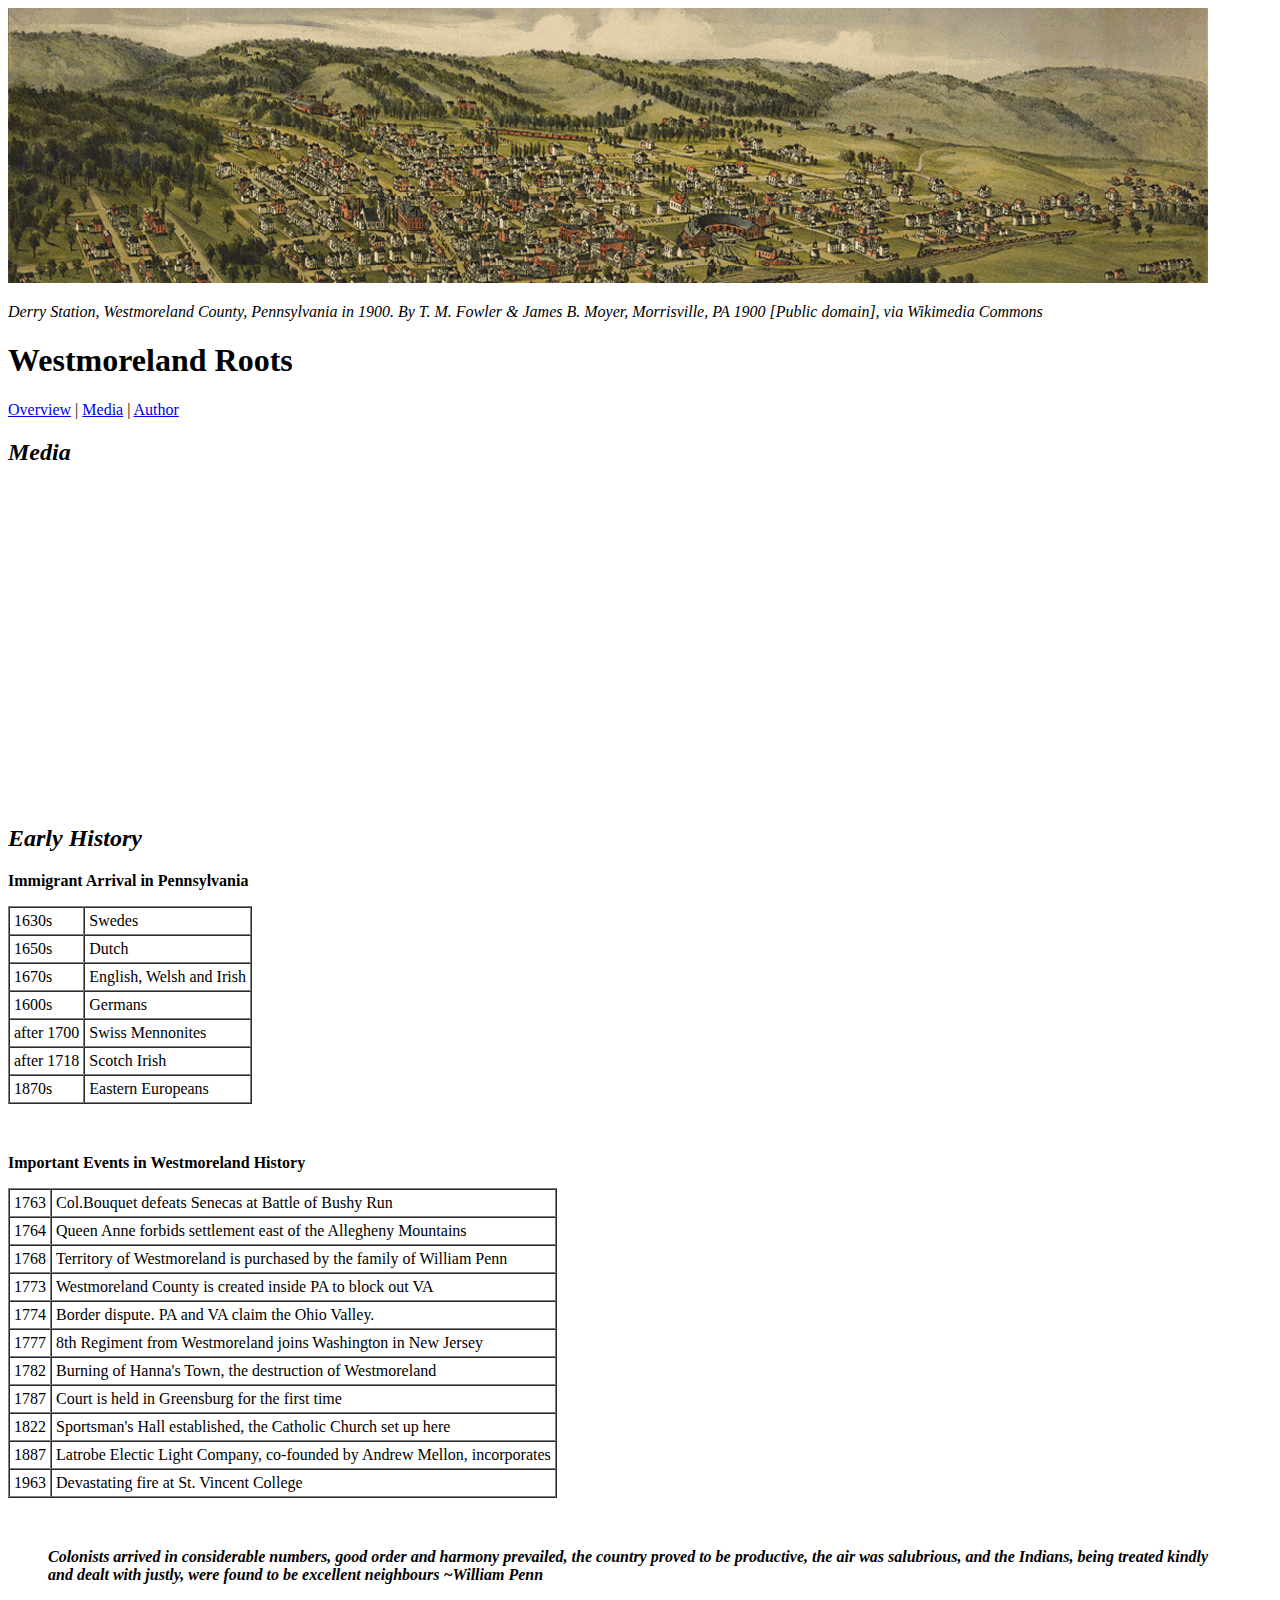
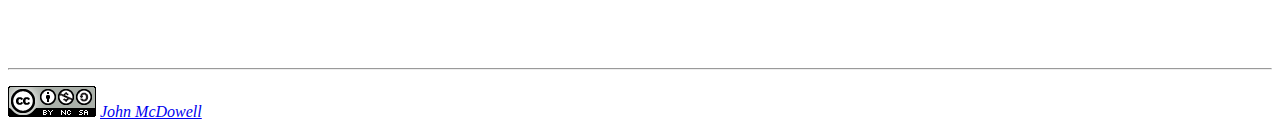
<file: lesson4_assignment/media.html>
<!doctype html>
<html>

<head>
<meta charset="UTF-8">
<title>Westmoreland Roots - Overview</title>
<!-- This original content created by John McDowell 27 Feb 2019 -->
</head>

<body>
    <img src="images/derrystation2.gif" width="1200" height="275" alt="Aerial view of Derry, Westmoreland County, Pennsylvania in 1900.">
    <p><em>Derry Station, Westmoreland County, Pennsylvania in 1900.  By T. M. Fowler & James B. Moyer, Morrisville, PA 1900 [Public domain], via Wikimedia Commons</em></p>

<h1>Westmoreland Roots</h1>
<p><a href="index.html">Overview</a> | <a href="media.html">Media</a> | <a href="author.html">Author</a></p>

<h2><em><a id="media">Media</a></em></h2>
<iframe width="560" height="315" src="https://www.youtube.com/embed/gpUq24GeC2M" frameborder="0" allow="accelerometer; autoplay; encrypted-media; gyroscope; picture-in-picture" allowfullscreen></iframe>

<h2><em>Early History</em></h2>
<p><strong>Immigrant Arrival in Pennsylvania</strong></p>
<table border="1" cellpadding="4" cellspacing="0">
  <tr>
    <td>1630s</td>
    <td>Swedes </td>
  </tr>
  <tr>
    <td>1650s</td>
    <td>Dutch </td>
  </tr>
  <tr>
    <td>1670s</td>
    <td>English, Welsh and Irish </td>
  </tr>
  <tr>
    <td>1600s</td>
    <td>Germans</td>
  </tr>
  <tr>
    <td>after 1700</td>
    <td>Swiss Mennonites </td>
  </tr>
  <tr>
    <td>after 1718</td>
    <td>Scotch Irish </td>
  </tr>
  <tr>
    <td>1870s</td>
    <td>Eastern Europeans </td>
  </tr>
</table>
<p>&nbsp;</p>
<p><strong>Important Events in Westmoreland History</strong></p>
<table border="1" cellpadding="4" cellspacing="0">
  <tr>
    <td>1763</td>
    <td>Col.Bouquet defeats Senecas at Battle of Bushy Run</td>
  </tr><tr>
    <td>1764</td>
    <td>Queen Anne forbids settlement east of the Allegheny Mountains</td>
  </tr><tr>
    <td>1768</td>
    <td>Territory of Westmoreland is purchased by the family of William Penn</td>
  </tr>
  <tr>
    <td>1773</td>
    <td>Westmoreland County is created inside PA to block out VA </td>
  </tr>
  <tr>
    <td>1774</td>
    <td>Border dispute.  PA and VA claim the Ohio Valley. </td>
  </tr>
  <tr>
    <td>1777</td>
    <td>8th Regiment from Westmoreland joins Washington in New Jersey </td>
  </tr>
  <tr>
    <td>1782</td>
    <td>Burning of Hanna's Town, the destruction of Westmoreland </td>
  </tr>
  <tr>
    <td>1787</td>
    <td>Court is held in Greensburg for the first time </td>
  </tr>
  <tr>
    <td>1822</td>
    <td>Sportsman's Hall established, the Catholic Church set up here</td>
  <tr>
    <td>1887</td>
    <td>Latrobe Electic Light Company, co-founded by Andrew Mellon, incorporates</td>
  </tr>
  <tr>
    <td>1963</td>
    <td>Devastating fire at St. Vincent College </td>
  </tr>
</table>
<p>&nbsp;</p>
<blockquote>
  <p><em><strong> Colonists arrived in considerable numbers, good order and harmony prevailed, the country proved to be productive, the air was salubrious, and the Indians, being treated kindly and dealt with justly, were found to be excellent neighbours ~William Penn</strong></em></p>
</blockquote>
<p>&nbsp;</p>
<p>&nbsp;</p>
<hr>
<p><img src="images/creative_commons.png" width="88" height="31" alt="Creative Commons icon"><em>  <a href="mailto:orioles4@hotmail.com">John McDowell</a></em></p>
</body>

</html>
</file>
<file: lesson7_project_2/style.css>
@charset "UTF-8";
/* CSS Document */

/* --------------------------- HTML TAG STYLES ----------------------------- */

body {
  margin: 0px; /* always zero out defaul browser margins and padding */
  padding: 0px;
  color: #000000;
  font-family: Lucida Sans Unicode, Lucida Grande, sans-serif;
}
p {
  font-size: 14px;
  margin-bottom: 20px;
  line-height: 1.5em;
}
h1 {
  padding: 10px 0;
}
h2 {
  padding: 10px 0;
  color: #000;
}
h4 {
  padding: 20px 0;
  font-weight: bold;
}
table {
	border: solid #6297F9 1px;
	border-collapse:collapse;
}
td {
	padding: 6px;
	border: solid #C96B00 1px;
}
th {
	font-weight: bold;
	background-color: #C96B00;
	text-align: center;
	padding: 6px;
	border: solid #C96B00 1px;
}
a:link {
	color: #C96B00;
}
a:visited {
	color: #C96B00;
}
a:hover {
	color: #FF1919;
	text-decoration: none;
}

/* -------------------------- PAGE SECTIONS ---------------------------- */
/* Visual sections of page are defined below in order of presentation */  

#splash {
   	background: url(images/derry3.jpg) no-repeat center top fixed;
   	background-size: cover;  
	height: 1000px; /* dictates a taller section for title page allowing the background image to be seen */
	
}
/* Do noty dictate height for remaining sections since the content will dictate heights. */
#overview {
	padding: 40px 0 60px 0; /* top padding provides space for nav bar, bottom padding for asthetics */	
   	background-color: #130F5C;
	color: #fff;
}

#video {
	padding: 40px 0 60px 0;	
    background: url(images/svc3.jpg) no-repeat center top fixed;
	color: #fff;
}

#discography {
	padding: 40px 0 60px 0;	
    background-color: #EFFFFF;
	color: #222;
}

#footer{
  	background-color: #130F5C;
  	color: #fff;
  	padding: 20px 0;

}

/* ---------------- CONTAINER STYLES ----------------- */
/* Containers are used to keep the page content within bounds centered in the browser window. */
.container {
  width: 960px; /* static width container always stays at this width no matter what the window size */
  margin: 0 auto;
  overflow: hidden;
}
.half_container { /* provides a two column presentation */
  width: 50%;
  float: left;
  overflow: hidden;
}

/* ----------------- NAVIGATION BAR STYLES -------------------*/ 

#navbar{
	position: fixed; /* navbar should always be shown even when page is scrolled */
	top: 0;
	width: 100%;
	height: 54px;
	background-color: rgba(239, 255, 255, 0.8); 
}	
/* horizontal menu bars are typically created using a styled unordered list. Here's how! */
ul#menu {
	list-style: none; /* eliminates bullets */
	/* adjust padding top to adjust nav bar vertical position */
	padding-top: 0px;
} 
ul#menu li {
	float: left; /* changes list from vertical to horizontal */
	padding-bottom: 20px;
} 
ul#menu li a.button {
	font-size: 16px;
	text-decoration: none;
	/* this padding defines the size of the buttons */
	padding: 20px 100px 20px 100px; 
}
/* change button color when mouse hovers over */
ul#menu li a.button:hover {
	background-color: rgba(36, 255, 225, 0.1);
}  

/* ---------------- TITLE PAGE STYLES ------------------- */

#title-page{
  width: 100%;
  padding-top: 65px; /* provides a lot of space above title to view the background image */
  color: #fff;
  text-align: right;
}
#title-page h1 {
  font-family: 'Amaranth', sans-serif; /* Amaranth is a Google Font - see link in head of index.html */
  font-size: 120px;
  margin: 0 10px;
  text-shadow: 9px 4px #000; /* Shadow helps text to stand out from background */
}
#title-page h3 {
  font-size: 1.5em;
  font-style: italic;
  margin: 0 40px;
  padding-bottom: 20px;
  text-shadow: 5px 2px #000;
}

/* ------------------- FOOTER CREDITS --------------------- */

#credits {
  text-align: center;	
}
#credits table{      
  margin: 0 auto;		/* centers the color palette table */
}
#credits p {
  font-size: .8em;
  margin: 10px 0;
}

/* ---------------------- MISC -----------------------------*/

.fltright{
	float:right;
	margin: 20px;
}
.fltleft{
	float:left;
	margin: 20px 20px 20px 0;
}
</file>
